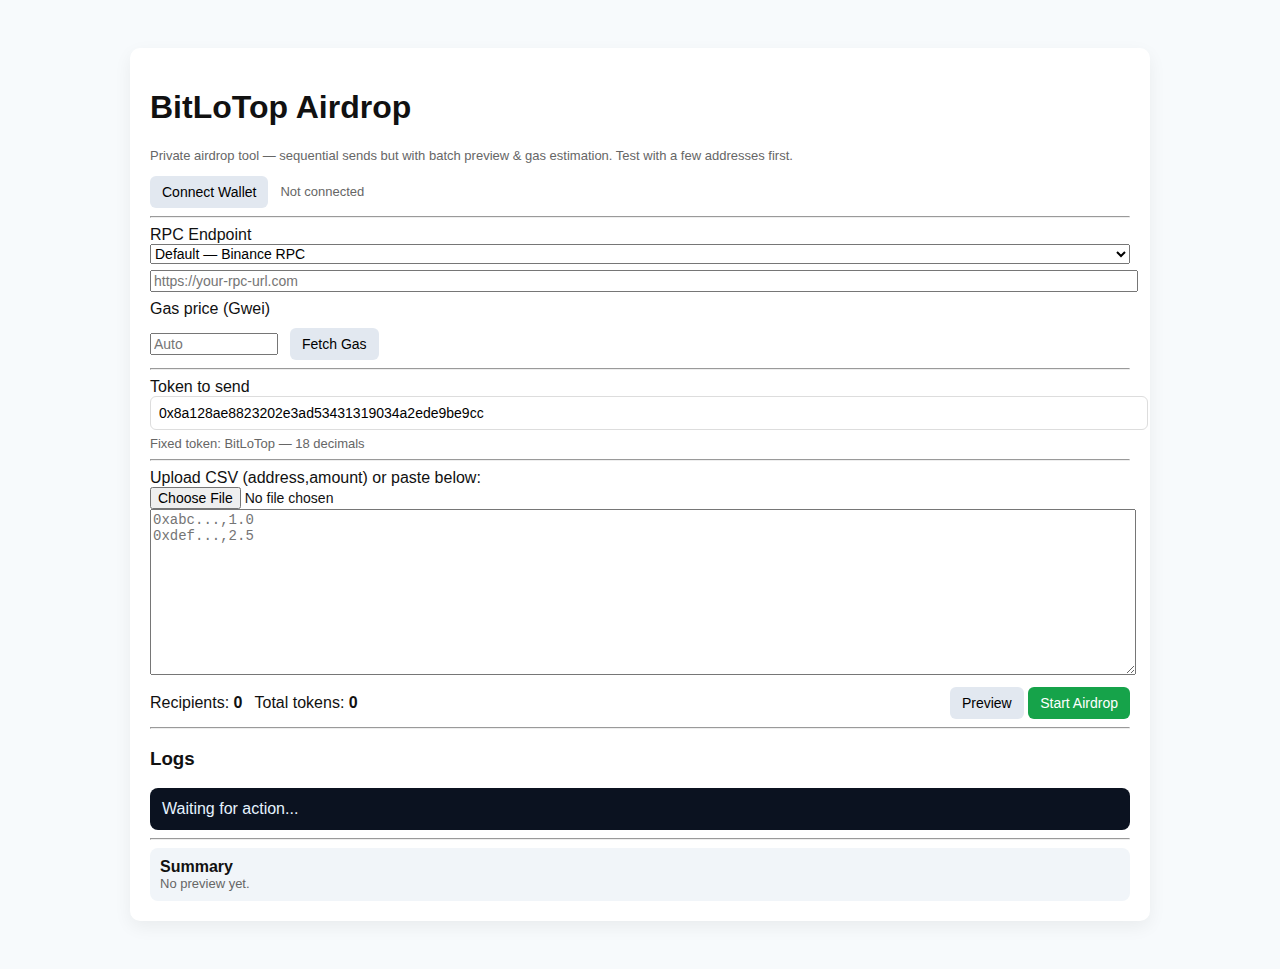
<file: airdrop/index.html>
<!doctype html>
<html lang="en">
<head>
  <meta charset="utf-8">
  <meta name="robots" content="noindex">
  <meta name="viewport" content="width=device-width,initial-scale=1">
  <meta http-equiv="Cache-Control" content="no-cache, no-store, must-revalidate">
<meta http-equiv="Pragma" content="no-cache">
<meta http-equiv="Expires" content="0">
  <title>BitLoTop Airdrop</title>
  <style>
    body{font-family:Arial,Helvetica,sans-serif;background:#f7fafc;padding:20px;color:#111}
    .card{background:#fff;max-width:980px;margin:20px auto;padding:20px;border-radius:10px;box-shadow:0 6px 18px rgba(0,0,0,.06)}
    .row{display:flex;gap:12px;align-items:center;flex-wrap:wrap;margin-top:10px}
    textarea{width:100%;min-height:160px}
    input,button,select,textarea{font-size:14px}
    .btn{padding:8px 12px;border-radius:6px;cursor:pointer}
    .btn-primary{background:#16a34a;color:#fff;border:none}
    .btn-ghost{background:#e2e8f0;border:none}
    .muted{color:#666;font-size:13px}
    .log{white-space:pre-wrap;background:#0b1220;color:#e6f3ff;padding:12px;border-radius:8px;max-height:300px;overflow:auto}
    .summary{background:#f1f5f9;padding:10px;border-radius:8px}
  </style>
</head>
<body>
<div class="card">
  <h1>BitLoTop Airdrop</h1>
  <p class="muted">Private airdrop tool — sequential sends but with batch preview & gas estimation. Test with a few addresses first.</p>

  <div class="row">
    <button id="btnConnect" class="btn btn-ghost">Connect Wallet</button>
    <div id="account" class="muted">Not connected</div>
    <div id="balances" class="muted" style="margin-left:auto"></div>
  </div>

  <hr>

  <div>
    <label>RPC Endpoint</label><br>
    <select id="rpcSelect" style="width:100%;margin-bottom:6px">
      <option value="https://bsc-dataseed.binance.org">Default — Binance RPC</option>
      <option value="https://bsc-dataseed1.defibit.io">Defibit RPC</option>
      <option value="https://bsc-dataseed1.ninicoin.io">Ninicoin RPC</option>
      <option value="https://bsc-dataseed1.bnbchain.org">BNBChain RPC</option>
      <option value="">Custom (paste below)</option>
    </select>
    <input id="rpcCustom" placeholder="https://your-rpc-url.com" style="width:100%;margin-bottom:8px">
    <label>Gas price (Gwei)</label>
    <div class="row">
      <input id="manualGas" type="number" step="0.1" placeholder="Auto" style="width:120px">
      <button id="btnFetchGas" class="btn btn-ghost">Fetch Gas</button>
    </div>
    <div id="gasInfo" class="muted" style="margin-top:6px"></div>
  </div>

  <hr>

  <div>
    <label>Token to send</label><br>
    <input id="tokenAddress" value="0x8a128ae8823202e3ad53431319034a2ede9be9cc"
           readonly style="width:100%;padding:8px;border-radius:6px;border:1px solid #ddd">
    <div class="muted" style="margin-top:6px">
      Fixed token: BitLoTop — 18 decimals
    </div>
  </div>

  <hr>

  <div>
    <label>Upload CSV (address,amount) or paste below:</label><br>
    <input id="file" type="file" accept=".csv,.txt">
    <textarea id="csv" placeholder="0xabc...,1.0&#10;0xdef...,2.5"></textarea>
    <div class="row" style="margin-top:8px">
      <div>Recipients: <b id="count">0</b></div>
      <div>Total tokens: <b id="total">0</b></div>
      <div style="margin-left:auto">
        <button id="btnPreview" class="btn btn-ghost">Preview</button>
        <button id="btnStart" class="btn btn-primary">Start Airdrop</button>
      </div>
    </div>
  </div>

  <hr>

  <div>
    <h3>Logs</h3>
    <div id="log" class="log">Waiting for action...</div>
  </div>

  <hr>
  <div class="summary"><strong>Summary</strong>
    <div id="summaryText" class="muted">No preview yet.</div>
  </div>
</div>

<script>
const TOKEN_ADDRESS = "0x8a128ae8823202e3ad53431319034a2ede9be9cc";
let provider=null,account=null;

function log(...a){const el=document.getElementById('log');el.textContent+='\n'+a.join(' ');el.scrollTop=el.scrollHeight;}
function clearLog(){document.getElementById('log').textContent='';}

function getRpcUrl(){
  const sel=document.getElementById('rpcSelect').value.trim();
  const custom=document.getElementById('rpcCustom').value.trim();
  return custom||sel||'https://bsc-dataseed.binance.org';
}

function getManualGasWei(){
  const val=document.getElementById('manualGas').value.trim();
  if(!val)return null;
  const gwei=parseFloat(val);
  if(isNaN(gwei)||gwei<=0)return null;
  return '0x'+(BigInt(Math.round(gwei*1e9))).toString(16);
}

async function fetchAndDisplayGas(){
  const rpc=getRpcUrl(); const info=document.getElementById('gasInfo');
  info.textContent='Fetching gas...';
  try{
    const res=await fetch(rpc,{method:'POST',headers:{'Content-Type':'application/json'},
      body:JSON.stringify({jsonrpc:'2.0',id:1,method:'eth_gasPrice',params:[]})});
    const data=await res.json();
    const gwei=Number(BigInt(data.result))/1e9;
    const gasVal=Math.max(gwei,1).toFixed(1);
    document.getElementById('manualGas').value=gasVal;
    info.textContent=`Network gas ≈ ${gasVal} Gwei (auto-fetched via selected RPC)`;
    log('Gas fetched',gasVal,'Gwei');
  }catch(e){info.textContent='Could not fetch gas';log('Gas fetch failed',e.message);}
}
document.getElementById('btnFetchGas').onclick=fetchAndDisplayGas;

async function connect(){
  if(!window.ethereum){alert('MetaMask required');return;}
  provider=window.ethereum;
  const accs=await provider.request({method:'eth_requestAccounts'});
  account=accs[0];
  document.getElementById('account').textContent='Connected: '+account;
  const bal=await provider.request({method:'eth_getBalance',params:[account,'latest']});
  const bnb=parseInt(bal,16)/(10**18);
  document.getElementById('balances').textContent='BNB: '+bnb.toFixed(6);
  await fetchAndDisplayGas();
}
document.getElementById('btnConnect').onclick=connect;

document.getElementById('file').onchange=e=>{
  const f=e.target.files[0];if(!f)return;
  const r=new FileReader();
  r.onload=ev=>{document.getElementById('csv').value=ev.target.result;preview();};
  r.readAsText(f);
};

function parseList(){
  const lines=document.getElementById('csv').value.trim().split(/\r?\n/).filter(Boolean);
  return lines.map(l=>{const [a,v]=l.split(/[, \t]+/);return{address:a.trim(),amount:v.trim()};})
    .filter(x=>/^0x[0-9a-fA-F]{40}$/.test(x.address));
}

function preview(){
  const list=parseList();
  document.getElementById('count').textContent=list.length;
  const total=list.reduce((a,b)=>a+Number(b.amount||0),0);
  document.getElementById('total').textContent=total;
  document.getElementById('summaryText').textContent=`Recipients: ${list.length} — Total tokens: ${total}`;
  log('Preview ready',list.length,'recipients');
}
document.getElementById('btnPreview').onclick=preview;

async function startAirdrop(){
  clearLog();
  const list=parseList();
  if(!list.length)return log('No recipients to send');
  log('Starting airdrop to',list.length,'recipients');

  const gasWei=getManualGasWei()||'0x3B9ACA00'; //1 Gwei fallback
  const dec=18;

  for(const r of list){
    const amtHex=(BigInt(Math.floor(Number(r.amount)*10**dec))).toString(16).padStart(64,'0');
    const data='0xa9059cbb'+r.address.slice(2).padStart(64,'0')+amtHex;
    const tx={from:account,to:TOKEN_ADDRESS,data:data,gasPrice:gasWei};
    try{
      log(`Sending ${r.amount} → ${r.address}`);
      const txHash=await provider.request({method:'eth_sendTransaction',params:[tx]});
      log('Tx sent:',txHash);
    }catch(e){log('Error:',e.message||e);}
  }
  log('Airdrop complete.');
}
document.getElementById('btnStart').onclick=startAirdrop;
</script>
</body>
</html>
</file>
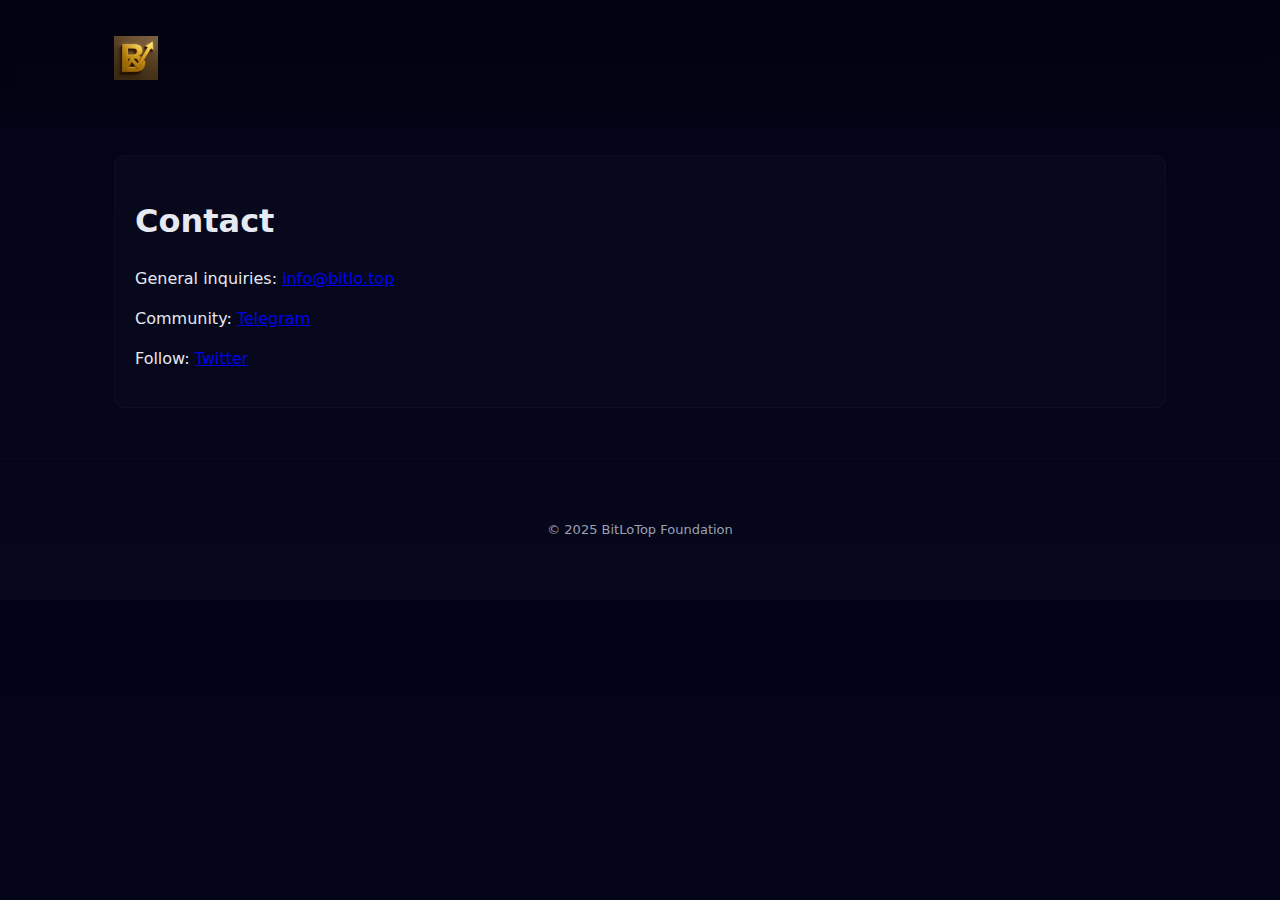
<file: contact.html>
<!doctype html>
<html lang="en"><head><meta charset="utf-8"/><meta name="viewport" content="width=device-width,initial-scale=1"/><title>Contact - BitLoTop</title><link rel="stylesheet" href="style.css"></head>
<body>
  <header class="nav"><div class="container"><a class="brand" href="index.html"><img src="logo.png" alt="logo"></a></div></header>
  <main class="container main-content"><section class="card"><h1>Contact</h1><p>General inquiries: <a href="mailto:info@bitlo.top">info@bitlo.top</a></p><p>Community: <a href="https://t.me/BitLoTopCommunity" target="_blank">Telegram</a></p><p>Follow: <a href="https://twitter.com/BitLoTop" target="_blank">Twitter</a></p></section></main>
  <footer class="footer"><div class="container"><p>© 2025 BitLoTop Foundation</p></div></footer></body></html>
</file>
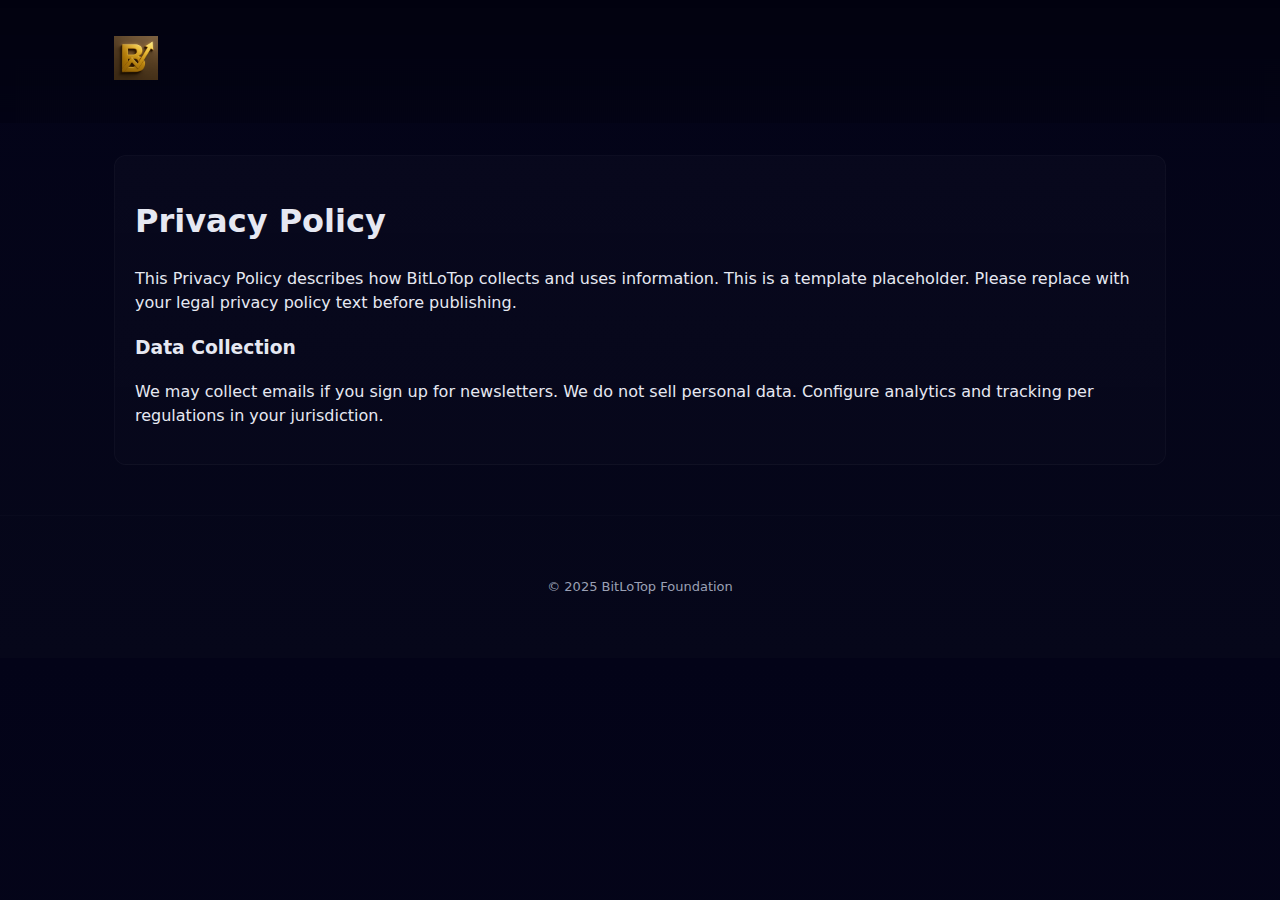
<file: privacy.html>
<!doctype html>
<html lang="en"><head><meta charset="utf-8"/><meta name="viewport" content="width=device-width,initial-scale=1"/><title>Privacy Policy - BitLoTop</title><link rel="stylesheet" href="style.css"></head>
<body>
  <header class="nav"><div class="container"><a class="brand" href="index.html"><img src="logo.png" alt="logo"></a></div></header>
  <main class="container main-content"><section class="card"><h1>Privacy Policy</h1><p>This Privacy Policy describes how BitLoTop collects and uses information. This is a template placeholder. Please replace with your legal privacy policy text before publishing.</p><h3>Data Collection</h3><p>We may collect emails if you sign up for newsletters. We do not sell personal data. Configure analytics and tracking per regulations in your jurisdiction.</p></section></main>
  <footer class="footer"><div class="container"><p>© 2025 BitLoTop Foundation</p></div></footer></body></html>
</file>
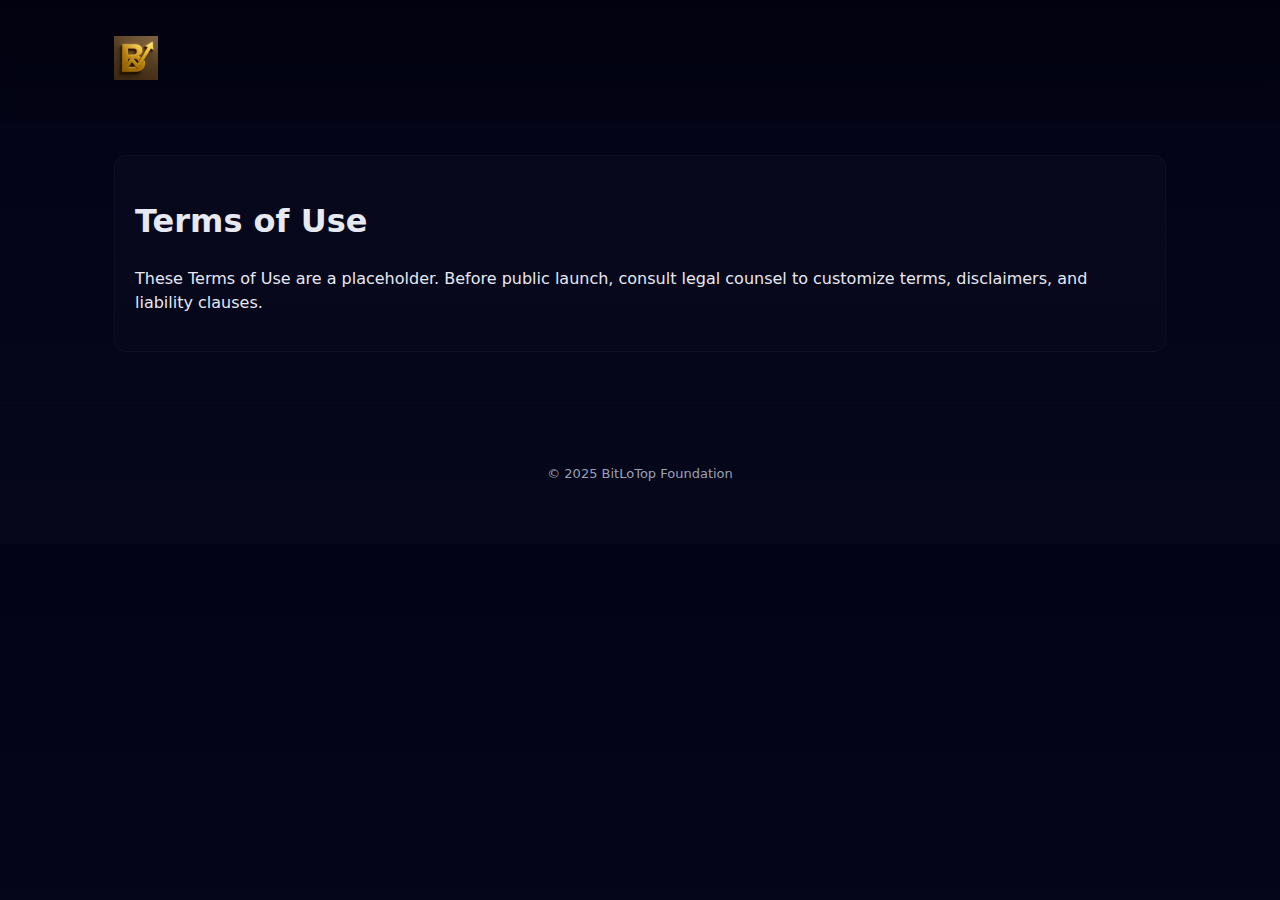
<file: terms.html>
<!doctype html>
<html lang="en"><head><meta charset="utf-8"/><meta name="viewport" content="width=device-width,initial-scale=1"/><title>Terms of Use - BitLoTop</title><link rel="stylesheet" href="style.css"></head>
<body>
  <header class="nav"><div class="container"><a class="brand" href="index.html"><img src="logo.png" alt="logo"></a></div></header>
  <main class="container main-content"><section class="card"><h1>Terms of Use</h1><p>These Terms of Use are a placeholder. Before public launch, consult legal counsel to customize terms, disclaimers, and liability clauses.</p></section></main>
  <footer class="footer"><div class="container"><p>© 2025 BitLoTop Foundation</p></div></footer></body></html>
</file>
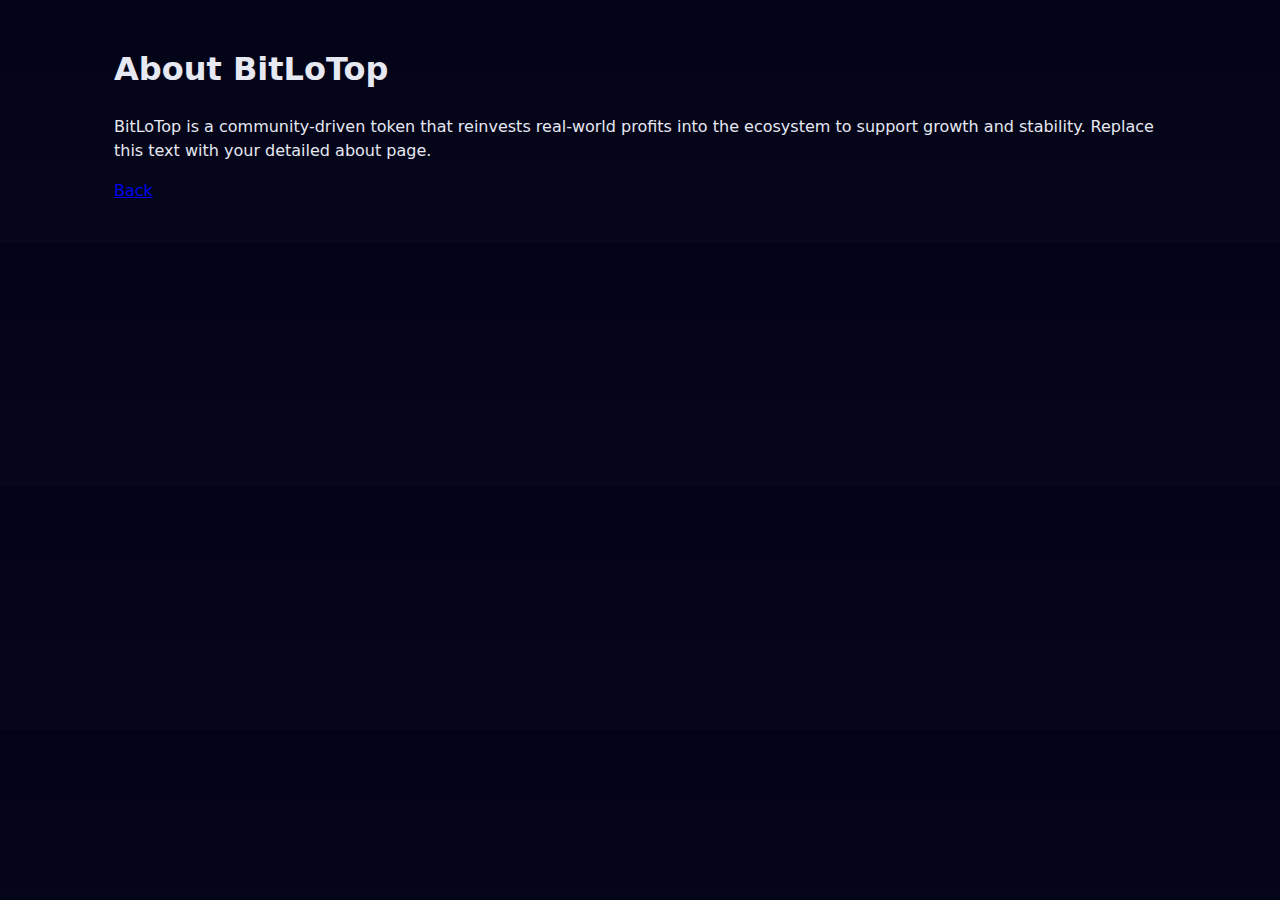
<file: pages/about.html>
<!doctype html><html lang='en'><head><meta charset='utf-8'/><meta name='viewport' content='width=device-width,initial-scale=1'/><title>About - BitLoTop</title><link rel='stylesheet' href='../style.css'></head><body><div class='container'><h1>About BitLoTop</h1><p>BitLoTop is a community-driven token that reinvests real-world profits into the ecosystem to support growth and stability. Replace this text with your detailed about page.</p><p><a href='../index.html'>Back</a></p></div></body></html>
</file>
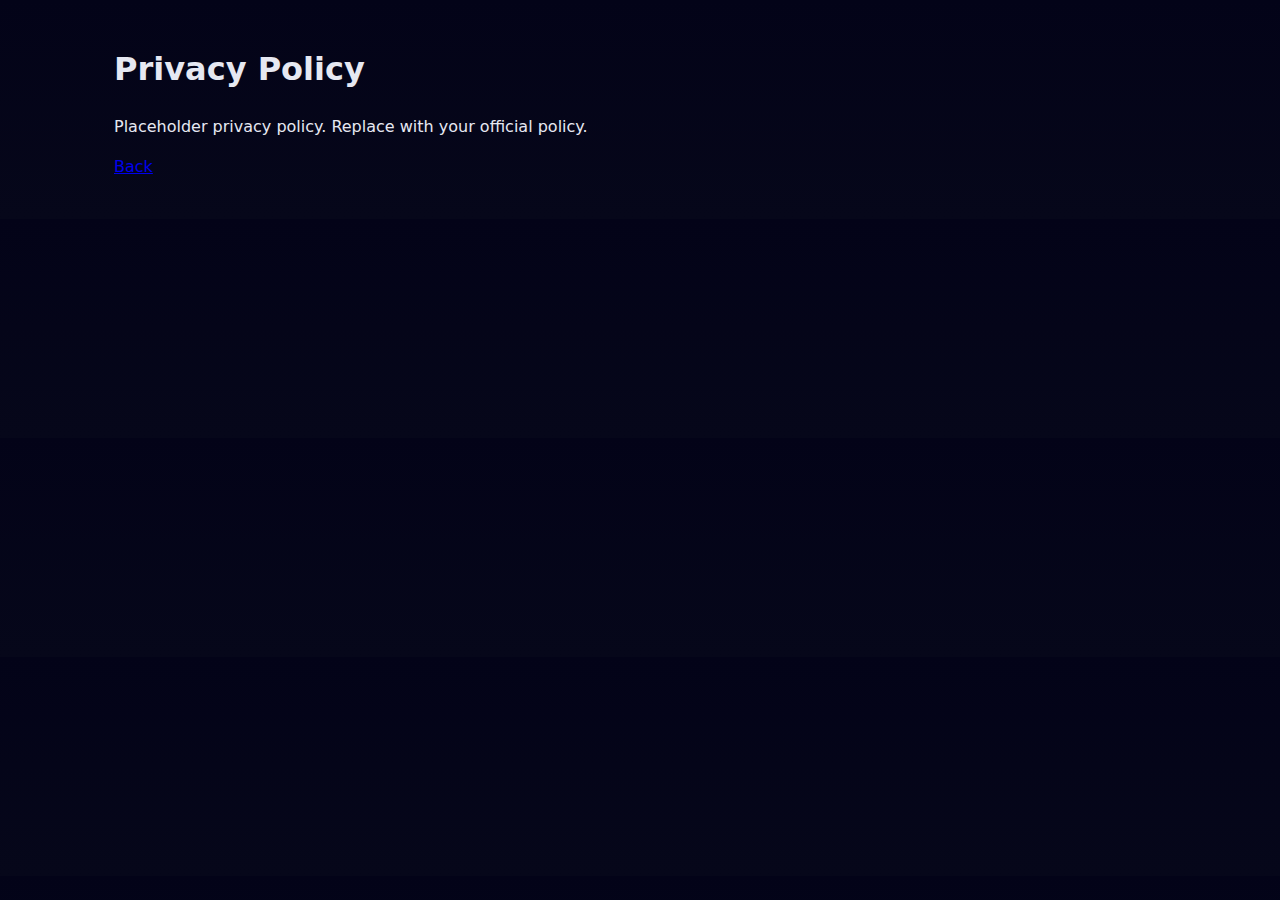
<file: pages/privacy.html>
<!doctype html><html><head><meta charset='utf-8'><meta name='viewport' content='width=device-width,initial-scale=1'><title>Privacy</title><link rel='stylesheet' href='../style.css'></head><body><div class='container'><h1>Privacy Policy</h1><p>Placeholder privacy policy. Replace with your official policy.</p><p><a href='../index.html'>Back</a></p></div></body></html>
</file>
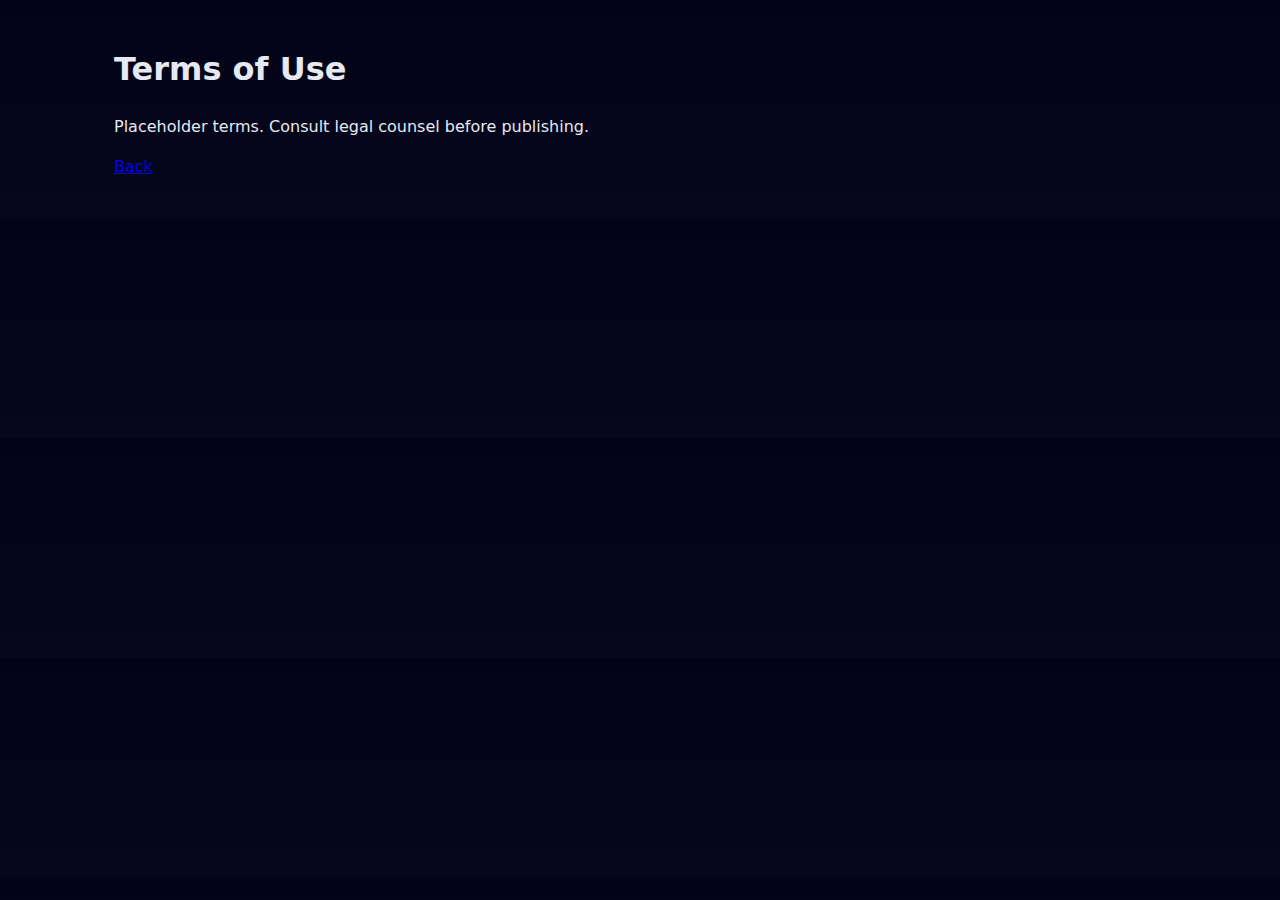
<file: pages/terms.html>
<!doctype html><html lang='en'><head><meta charset='utf-8'/><meta name='viewport' content='width=device-width,initial-scale=1'/><title>Terms - BitLoTop</title><link rel='stylesheet' href='../style.css'></head><body><div class='container'><h1>Terms of Use</h1><p>Placeholder terms. Consult legal counsel before publishing.</p><p><a href='../index.html'>Back</a></p></div></body></html>
</file>
<file: style.css>
:root{
  --bg:#06071a;
  --card:#0f1226;
  --accent:#d4af37; /* gold */
  --muted:#9aa0b4;
  --glass: rgba(255,255,255,0.03);
  --maxwidth:1100px;
  --radius:14px;
  --shadow: 0 6px 18px rgba(2,6,23,0.6);
}
*{box-sizing:border-box}
body{font-family:Inter,ui-sans-serif,system-ui,-apple-system,'Segoe UI',Roboto,'Helvetica Neue',Arial;color:#e6e8f2;background:linear-gradient(180deg,#030318 0%,var(--bg) 100%);margin:0;line-height:1.5}
.container{max-width:var(--maxwidth);margin:0 auto;padding:24px}
.nav{position:sticky;top:0;background:linear-gradient(180deg, rgba(0,0,0,0.35), rgba(0,0,0,0.15));backdrop-filter:blur(6px);z-index:30;padding:12px 0}
.nav .container{display:flex;align-items:center;gap:12px}
.brand img{height:44px}
.menu{margin-left:auto;display:flex;gap:12px;align-items:center}
.menu a{color:#fff;text-decoration:none;padding:8px 10px;border-radius:8px;font-weight:600}
.menu a.btn{background:transparent;border:1px solid rgba(255,255,255,0.04);padding:8px 14px}
.menu a.btn.primary{background:var(--accent);color:#08101a}
.burger{display:none;background:none;border:none;color:#fff;font-size:20px}
.hero{padding:60px 0}
.hero-inner{display:flex;gap:28px;align-items:center;justify-content:space-between}
.hero-left{flex:1;color:#fff}
.hero-left h1{font-size:48px;margin:0 0 8px}
.tagline{color:var(--muted);margin:0 0 16px;font-weight:600}
.hero-cta{display:flex;gap:12px;margin-bottom:16px}
.btn{display:inline-block;padding:10px 16px;border-radius:10px;text-decoration:none;font-weight:700}
.btn.primary{background:var(--accent);color:#08101a}
.btn.ghost{border:1px solid rgba(255,255,255,0.06);color:#fff;background:transparent}
.features{display:flex;gap:10px;list-style:none;padding:0;margin:12px 0 18px;color:var(--muted)}
.features li{background:var(--glass);padding:8px 12px;border-radius:8px}
.newsletter{display:flex;gap:8px;align-items:center;flex-wrap:wrap;margin-top:8px}
.newsletter input{padding:10px 12px;border-radius:8px;border:1px solid rgba(255,255,255,0.06);background:transparent;color:#fff;min-width:220px}
.newsletter .small{padding:8px 12px;font-size:13px;border-radius:8px}

.hero-right{width:320px;display:flex;align-items:center;justify-content:center}
.card-logo{position:relative;width:260px;height:260px;border-radius:20px;background:linear-gradient(180deg, rgba(255,255,255,0.02), rgba(0,0,0,0.1));display:flex;align-items:center;justify-content:center;box-shadow:var(--shadow)}
.card-logo img{width:180px;height:180px;object-fit:contain;z-index:2}
.card-logo .glow{position:absolute;inset:0;border-radius:20px;box-shadow:0 0 60px 12px rgba(212,175,55,0.12)}

.main-content{padding:32px 24px}
.card{background:linear-gradient(180deg, rgba(255,255,255,0.02), rgba(255,255,255,0.01));padding:20px;border-radius:12px;margin-bottom:18px;border:1px solid rgba(255,255,255,0.03)}
.grid.two{display:grid;grid-template-columns:1fr 1fr;gap:18px}
.data{width:100%;border-collapse:collapse}
.data th{text-align:left;padding:8px;color:var(--muted);width:40%}
.data td{padding:8px}
.muted{color:var(--muted);font-size:13px}

.roadmap-list{padding-left:18px}
.team-grid{display:grid;grid-template-columns:repeat(auto-fit,minmax(180px,1fr));gap:12px;margin-top:12px}
.person{background:rgba(255,255,255,0.02);padding:12px;border-radius:10px;text-align:center}
.footer{padding:24px 0;color:var(--muted);text-align:center;font-size:13px;border-top:1px solid rgba(255,255,255,0.02)}

/* Responsive */
@media(max-width:900px){
  .hero-inner{flex-direction:column;align-items:flex-start}
  .hero-right{width:100%;display:flex;justify-content:flex-start}
  .menu{display:none}
  .burger{display:block;margin-left:auto}
  .grid.two{grid-template-columns:1fr}
}
</file>
